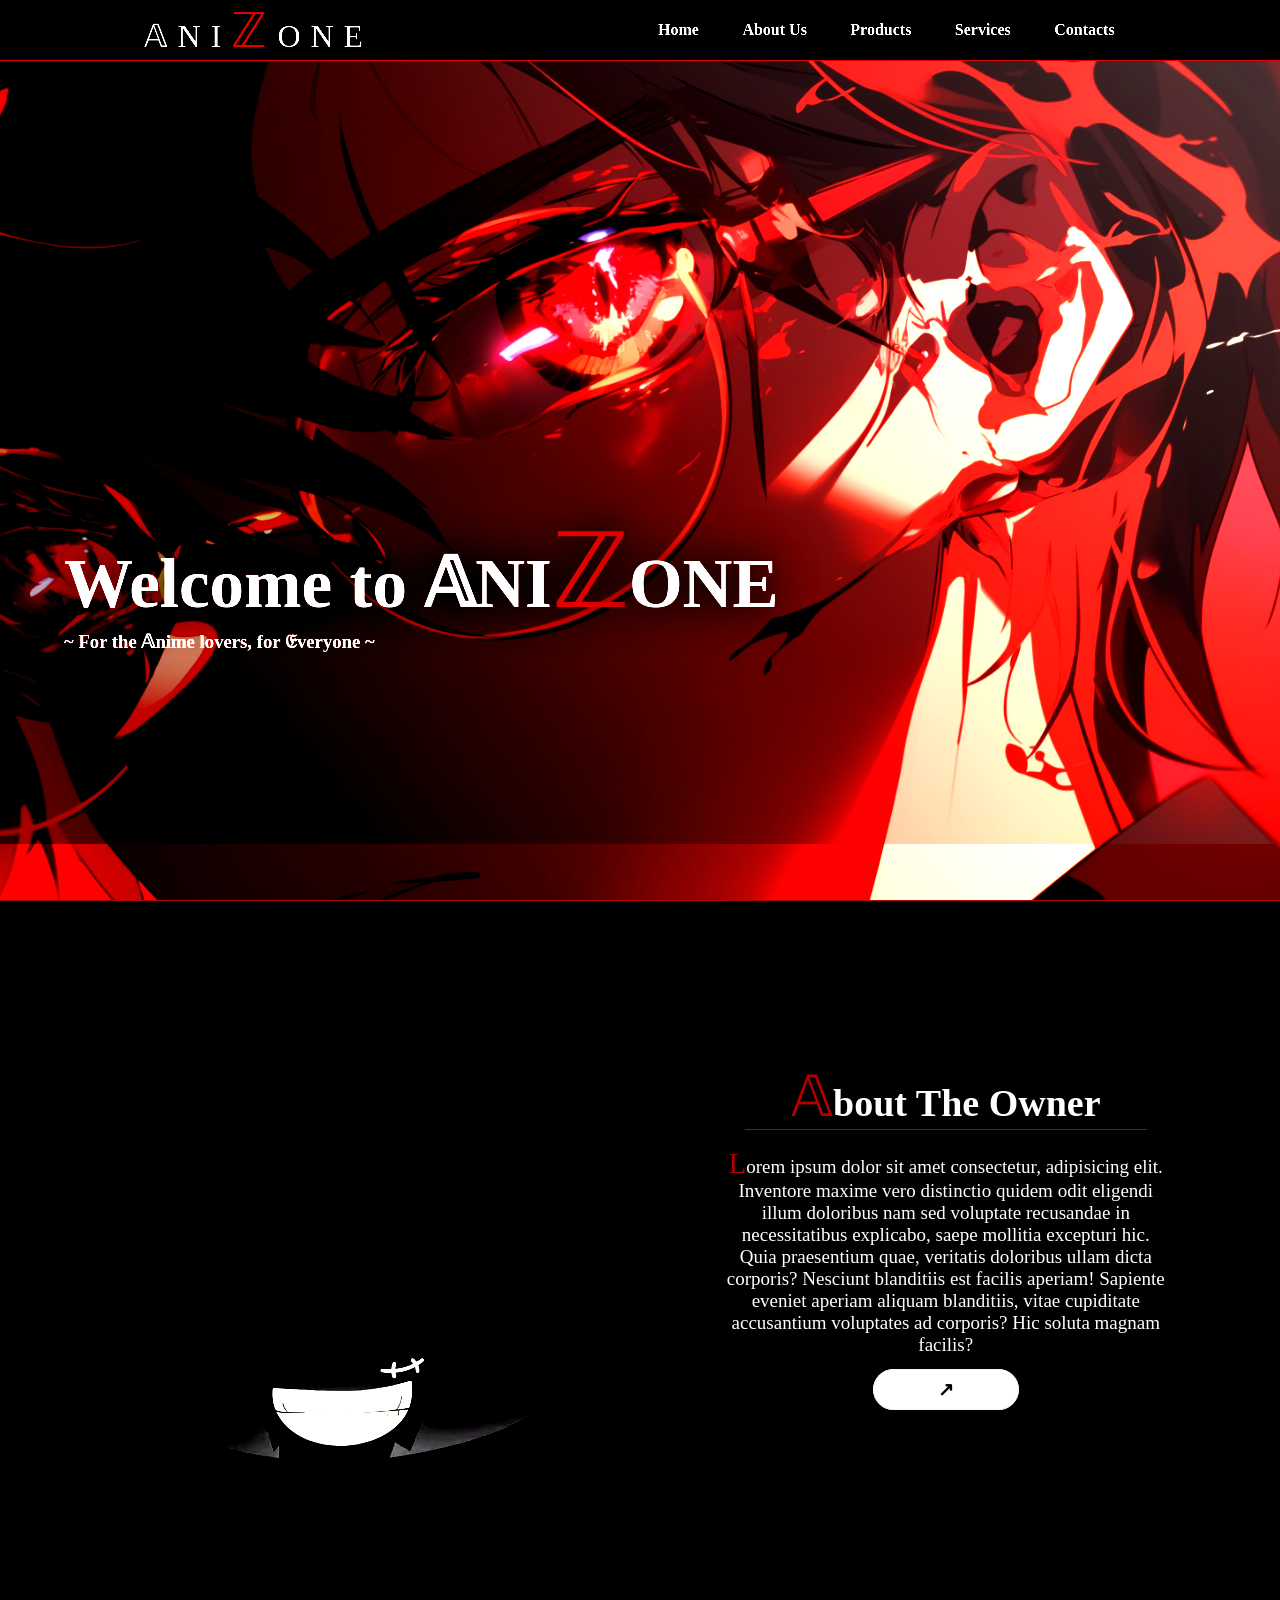
<file: index.html>
<html lang="en">
<head>
    <meta charset="UTF-8">
    <meta name="viewport" content="width=device-width, initial-scale=1.0">
    <title>&Aopf;ni&Zopf;one</title>
    <link rel="shortcut icon" href="Bored.jpg" type="image/x-icon">
    <link rel="stylesheet" href="style.css">
</head>
<body>

    
    <div class="header">
        <div class="home-gradient">
        <div class="nav">
            <div class="logo"><h1>&Aopf;ni<span>&Zopf;</span>one</h1></div>
            <ul class="list-link">
                <div class="close">
                    <h1>&Xscr;</h1>
                </div>
                <li><a href="#me">Home</a></li>
                <li><a href="about.html">About Us</a></li>
                <li><a href="products.html">Products</a></li>
                <li><a href="">Services</a></li>
                <li><a href="">Contacts</a></li>
            </ul>
            <div class="burger">
                <h1>&equiv;</h1>
            </div>
        </div>
        <div class="heading">
            <h1>Welcome to &Aopf;NI<span>&Zopf;</span>ONE</h1>
            <h3>~ For the &Aopf;nime lovers, for &Efr;veryone ~</h3>
        </div>
    </div>
    </div>

    <div id="me">
    <div class="content">
        <div class="left">
            <img src="luff.jpg" alt="">
        </div>
        <div class="right">
            <h1><span>&Aopf;</span>bout The Owner</h1>
            <p><span>L</span>orem ipsum dolor sit amet consectetur, adipisicing elit. Inventore maxime vero distinctio quidem odit eligendi illum doloribus nam sed voluptate recusandae in necessitatibus explicabo, saepe mollitia excepturi hic. Quia praesentium quae, veritatis doloribus ullam dicta corporis? Nesciunt blanditiis est facilis aperiam! Sapiente eveniet aperiam aliquam blanditiis, vitae cupiditate accusantium voluptates ad corporis? Hic soluta magnam facilis?</p><br>
            <div class="btn"><a href="#" target="_blank">&UpperRightArrow;</a></div>
        </div>
    </div>
    </div>


    <script>
        // <![CDATA[  <-- For SVG support
        if ('WebSocket' in window) {
            (function () {
                function refreshCSS() {
                    var sheets = [].slice.call(document.getElementsByTagName("link"));
                    var head = document.getElementsByTagName("head")[0];
                    for (var i = 0; i < sheets.length; ++i) {
                        var elem = sheets[i];
                        var parent = elem.parentElement || head;
                        parent.removeChild(elem);
                        var rel = elem.rel;
                        if (elem.href && typeof rel != "string" || rel.length == 0 || rel.toLowerCase() == "stylesheet") {
                            var url = elem.href.replace(/(&|\?)_cacheOverride=\d+/, '');
                            elem.href = url + (url.indexOf('?') >= 0 ? '&' : '?') + '_cacheOverride=' + (new Date().valueOf());
                        }
                        parent.appendChild(elem);
                    }
                }
                var protocol = window.location.protocol === 'http:' ? 'ws://' : 'wss://';
                var address = protocol + window.location.host + window.location.pathname + '/ws';
                var socket = new WebSocket(address);
                socket.onmessage = function (msg) {
                    if (msg.data == 'reload') window.location.reload();
                    else if (msg.data == 'refreshcss') refreshCSS();
                };
                if (sessionStorage && !sessionStorage.getItem('IsThisFirstTime_Log_From_LiveServer')) {
                    console.log('Live reload enabled.');
                    sessionStorage.setItem('IsThisFirstTime_Log_From_LiveServer', true);
                }
            })();
        }
        else {
            console.error('Upgrade your browser. This Browser is NOT supported WebSocket for Live-Reloading.');
        }
        // ]]>
    </script>

</body>
</html>
</file>
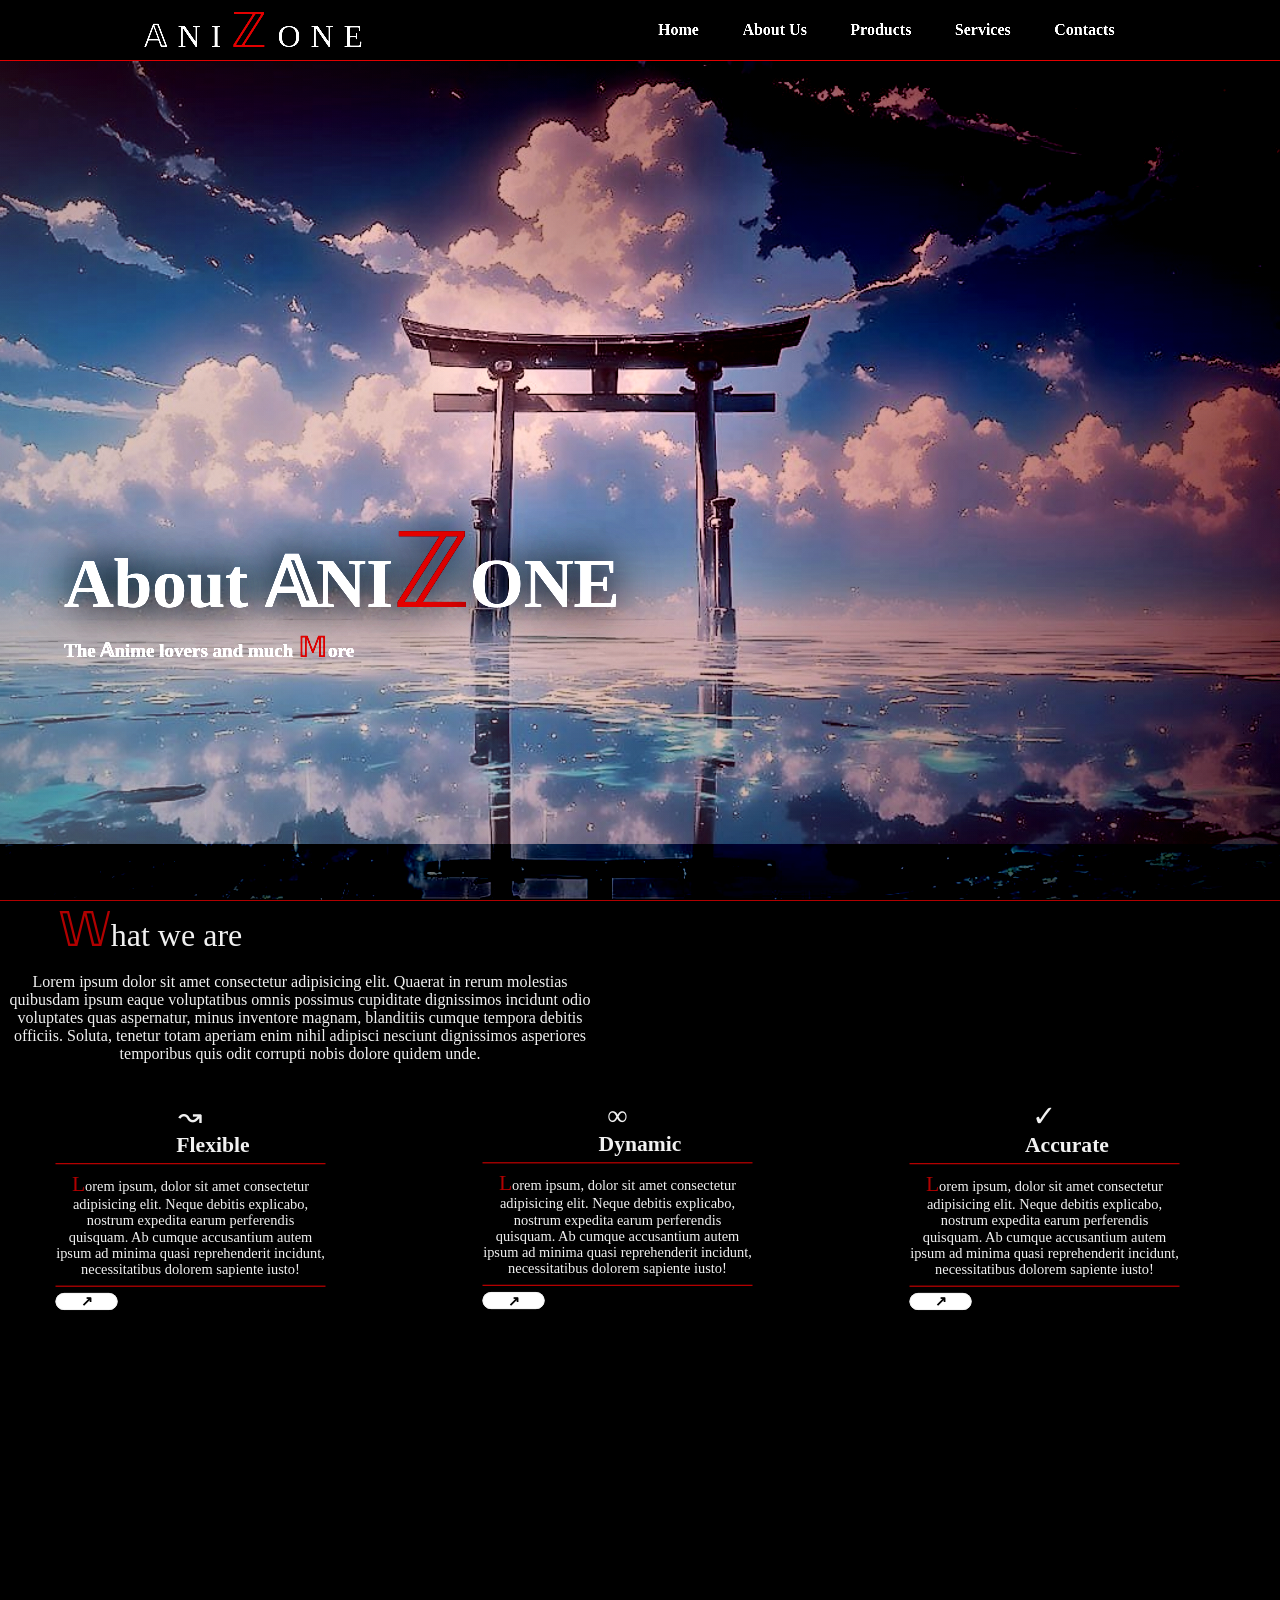
<file: about.html>
<html lang="en">
<head>
    <meta charset="UTF-8">
    <meta name="viewport" content="width=device-width, initial-scale=1.0">
    <title>&Aopf;ni&Zopf;one</title>
    <link rel="stylesheet" href="style.css">
    <link rel="shortcut icon" href="Bored.jpg" type="image/x-icon">
</head>
<body>

        <div class="about_header">
    <div class="about-gradient">
        <div class="nav">
            <div class="logo"><h1>&Aopf;ni<span>&Zopf;</span>one</h1></div>
            <ul class="list-link">
                <div class="close">
                    <h1>&Xfr;</h1>
                </div>
                <li><a href="index.html">Home</a></li>
                <li><a href="#about">About Us</a></li>
                <li><a href="products.html">Products</a></li>
                <li><a href="">Services</a></li>
                <li><a href="">Contacts</a></li>
            </ul>
            <div class="burger">
                <h1>&equiv;</h1>
            </div>
        </div>

        <div class="about_heading">
            <h1>About &Aopf;NI<span>&Zopf;</span>ONE</h1>
            <h3>The &Aopf;nime lovers and much <span>&Mopf;</span>ore</h3>
        </div>

         </div>
    </div>

    <div id="about">
    <div class="about_content">
        <h1><span>&Wopf;</span>hat we are</h1>
        <p>Lorem ipsum dolor sit amet consectetur adipisicing elit. Quaerat in rerum molestias quibusdam ipsum eaque voluptatibus omnis possimus cupiditate dignissimos incidunt odio voluptates quas aspernatur, minus inventore magnam, blanditiis cumque tempora debitis officiis. Soluta, tenetur totam aperiam enim nihil adipisci nesciunt dignissimos asperiores temporibus quis odit corrupti nobis dolore quidem unde.</p>
        <div class="about_container">
            <div class="self-1">
                <h1>&rightsquigarrow;</h1>
                <h2>Flexible</h2>
                <p><span>L</span>orem ipsum, dolor sit amet consectetur adipisicing elit. Neque debitis explicabo, nostrum expedita earum perferendis quisquam. Ab cumque accusantium autem ipsum ad minima quasi reprehenderit incidunt, necessitatibus dolorem sapiente iusto!</p>
                <div class="btn"><a href="#" target="_blank">&UpperRightArrow;</a></div>
            </div>

            <div class="self-1">
                <h1>&infin;</h1>
                <h2>Dynamic</h2>
                <p><span>L</span>orem ipsum, dolor sit amet consectetur adipisicing elit. Neque debitis explicabo, nostrum expedita earum perferendis quisquam. Ab cumque accusantium autem ipsum ad minima quasi reprehenderit incidunt, necessitatibus dolorem sapiente iusto!</p>
                <div class="btn"><a href="#" target="_blank">&UpperRightArrow;</a></div>
            </div>

            <div class="self-1">
                <h1>&check;</h1>
                <h2>Accurate</h2>
                <p><span>L</span>orem ipsum, dolor sit amet consectetur adipisicing elit. Neque debitis explicabo, nostrum expedita earum perferendis quisquam. Ab cumque accusantium autem ipsum ad minima quasi reprehenderit incidunt, necessitatibus dolorem sapiente iusto!</p>
                <div class="btn"><a href="#" target="_blank">&UpperRightArrow;</a></div>
            </div>
            
        </div>
    </div>
    </div>

</body>
</html>
</file>
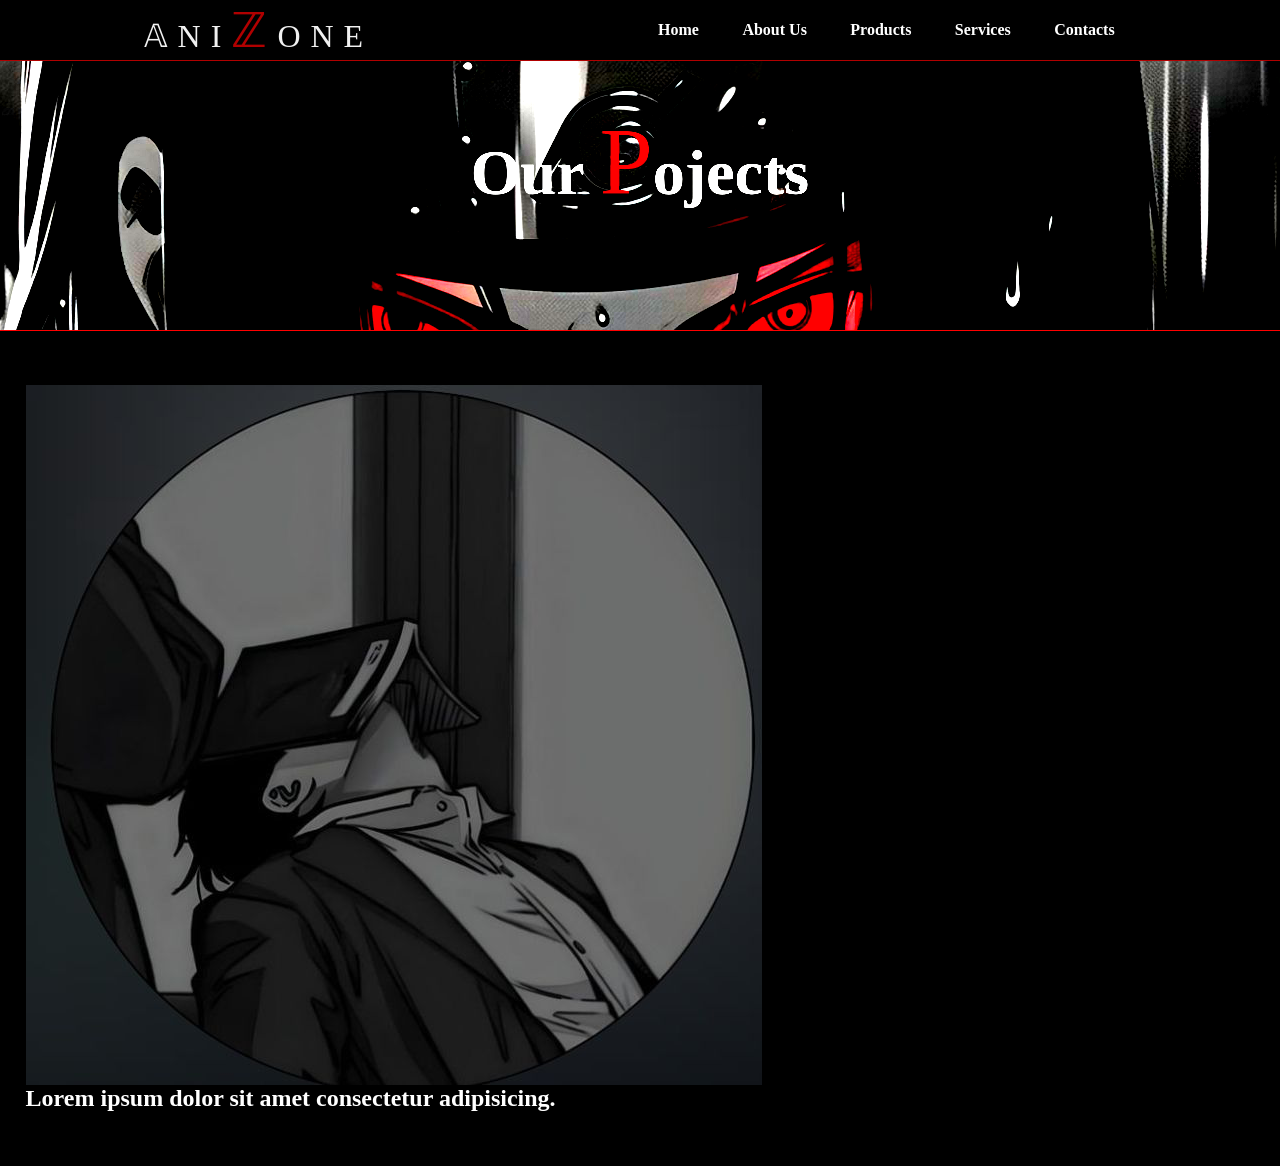
<file: products.html>
<html lang="en">
<head>
    <meta charset="UTF-8">
    <meta name="viewport" content="width=device-width, initial-scale=1.0">
    <title>&Aopf;ni&Zopf;one</title>
    <link rel="shortcut icon" href="Bored.jpg" type="image/x-icon">
    <link rel="stylesheet" href="style.css">
</head>
<body>

        <div class="nav">
            <div class="logo"><h1>&Aopf;ni<span>&Zopf;</span>one</h1></div>
            <ul class="list-link">
                <div class="close">
                    <h1>&Xfr;</h1>
                </div>
                <li><a href="index.html">Home</a></li>
                <li><a href="about.html">About Us</a></li>
                <li><a href="">Products</a></li>
                <li><a href="">Services</a></li>
                <li><a href="">Contacts</a></li>
            </ul>
            <div class="burger">
                <h1>&equiv;</h1>
            </div>    
        </div>
    </div>

    <div class="project_head">
        <div class="project_imaging">
            <h1>Our <span>P</span>ojects</h1>
        </div>
    </div>    

    <div id="gallery">
    <div class="project_gallery">

        <div class="self_img">
            <img src="Bored.jpg" alt="" class="img">
            <h2>Lorem ipsum dolor sit amet consectetur adipisicing.</h2>
        </div>

    </div>
    </div>

</body>
</html>
</file>
<file: style.css>
*{
    margin: 0;
    padding: 0;
    box-sizing: border-box;
    font-family: papyrus;
    scroll-behavior: smooth;
}

/* --------------------Home------------------ */

.header{
    background: url('anime-eyes-illustration.jpg');
    background-repeat: no-repeat;
    background-attachment: fixed;
    background-position: center;
    background-size: cover;
    filter: contrast(2);
    height: 100vh;
}

.home-gradient{
    background: linear-gradient(45deg,  rgba(0, 0, 0, 0.425), rgba(255, 255, 255, 0.308));
}

span{
    color: #b10000;
    font-size: 1.5em;
    font-weight: 500;
}

.nav{
    padding: 2px 12px;
    display: flex;
    justify-content: space-around;
    align-items: center;
    background-color: #000000;
    border-bottom: solid 1px #b10000;
    color: rgb(255, 255, 255);
}

.logo h1{
    color: #f1f1f1;
    text-transform: uppercase;
    letter-spacing: 10px;
    font-weight: 100;
}

.list-link{
    list-style: none;
    display: flex;
    justify-content: space-around;
    width: 500px;
}

.nav a{
    text-decoration: none;
    color: #ffffff;
    transition: ease-in-out .5s;
    font-weight: 700;
}

.nav a:hover{
    color: #b10000;
}

.burger{
    display: none;
}

.close{
    display: none;
}

.heading{
    height: 87vh;
    padding:  50vh 0 4vh 5vw;
    color: #ffffff;
}

.heading h1{
    font-size: 69px;
    text-shadow: 0 0 5vh  rgb(0, 0, 0);
}

.content{
    display: flex;
    flex-direction: row;
    padding: 0 2vw;
    height: 100vh;
    background: #000000;
    border-top: 1px solid #b10000;
    color: #ffffff;
    justify-content: space-around;
    place-items: center;
}

.content .left{
    margin: 1vh 4vw;
    padding: 1vh 2vw;
    display: flex;
    height: 70vh;
    width: 50vw;
    align-items: center;
    justify-content: center;
}

.content .right{
    margin: 0 4vw;
    padding: 1vh 3vw;
    height: 70vh;
    width: 50vw;
    text-align: center;
    font-size: 19px;
    align-items: center;
    justify-content: space-around;
}

.content img{
    height: 50vh;
    filter: contrast(3);
}

.content h1{
    margin: 2vh;
    border-bottom: solid 1px #b10000;
}

.content a{
    padding: 1vh 5vw;
    text-decoration: none;
    border: solid 1px #f1f1f1;
    border-radius: 95px;
    font-weight: 700;
    background: rgb(255, 255, 255);
    color: #000000;
    transition: ease-in-out .5s;
}

.content a:hover{
    background: #00000000;
    border: solid 1px #f1f1f100;
   box-shadow: 0 0 1vh 0 rgba(192, 0, 0, 0.795);
    color: #ffffff;
}

/* ------------------------------About----------------------------- */

.about-gradient{
    background: linear-gradient(45deg , rgba(255, 255, 255, 0.384), rgba(112, 0, 0, 0.39) );
}

.about_header{
    background: url('bg\ \(2\).jpg');
    background-repeat: no-repeat;
    background-attachment: fixed;
    background-position: center;
    background-size: cover;
    filter: contrast(2);
    height: 100vh;
}

.about_heading{
    height: 87vh;
    padding:  50vh 0 0 5vw;
    color: #ffffff;
}

.about_heading h1{
    font-size: 69px;
    text-shadow: 0 0 5vh black;
}

.about_heading h3{
    font-size: 19px;
}

.about_content{
    background: #000000;
    border-top: 1px solid #b10000;
    color: #f1f1f1;
    height: 100vh;
}

.about_content h1{
    text-align: center;
    justify-self: center;
    width: 300px;
    font-weight: 200;
}

.about_content p{
    margin: 7px 0;
    padding: 9px 0;
    width: 600px;
    text-align: center;
    justify-self: center;
}

.about_container{
    margin: 1vh 0;
    display: flex;
    flex-direction: row;
    height: 350px;
    width: 100%;
    justify-content: center;
    align-items: center;
}

.about_container .self-1{
    margin: 1vh 3vw;
    width: 400px;
    height: 100%;
    place-items: center;
    border-radius: 25px;
    transform: scale(.9);
    transition: ease-in-out .5s;
}

.about_container .self-1:hover{
    background: #b100005e;
    transform: scale(1.01);
}

.about_container .self-1 h2{
    text-align: center;
}


.about_container .self-1 p{
    border-top: solid 1px red;
    border-bottom: solid 1px red;
    text-align: center;
    width: 300px;
}

 .self-1 .btn a{
    padding: 0 27px;
    text-decoration: none;
    border: solid 1px #f1f1f1;
    border-radius: 95px;
    font-weight: 700;
    background: rgb(255, 255, 255);
    color: #000000;
    transition: ease-in-out .3s;
}

.self-1 .btn a:hover{
    background: #000000;
    border: solid 1px #f1f1f100;
   box-shadow: 0 0 1vh 0 rgba(192, 0, 0, 0.795);
    color: #ffffff;
}

/* -----------------------------Projects--------------------------------- */

.project_head{
    padding: 5vh 0;
    height: 30vh;
    justify-content: center;
    align-items: center;
    background: url('uchiha.jpg') center fixed no-repeat;
    background-size: cover;
    filter: contrast(3);
    border-bottom: solid 1px #b10000;
}

.project_head h1{
    text-align: center;
    color: #ffffff;
    font-size: 4em;
}

.project_gallery{
    display: flex;
    flex-direction: row;
    gap: 32px;
    padding: 6vh 2vw;
    background: #000000;
    color: #ffffff;
}

.project_gallery .self-img .img{
    height:200px;
    border: solid wheat 2px;
}



/* ----------------------------Media Display----------------------- */

@media screen and (max-width:768px){

    body{
        z-index: 1;
        width: 100vw;
    }

   .list-link{
    position: fixed;
    z-index: 3;
    right: 0;
    height: 100vh;
    top: 0vh;
    width: 30%;
    background: rgb(0, 0, 0);
    border-left: 1px solid #ffffff;
    display: flex;
    flex-direction: column;
    align-items: center;
    overflow: hidden;
   }

   .burger{
    display: flex;
    font-size: 30px;
   }

   .close{
    margin-right: 15vw;
    display: inline;
    font-size: 30px;
   }

   .heading{
    margin-top: 60vh;
    color: #ffffff;
    width: 300px;
   }

   .heading h1{
    font-size: 35px;
   }

   .heading h3{
    display: none;
   }

   .content{
    display: flex;
    flex-direction: column;
    padding: 2vh 2vw;
    height: fit-content;
    justify-content: space-around;
    place-items: center;
  }

  .content .right{
    margin: 1vh 4vw;
    padding: 1vh 3vw;
    text-align: center;
    font-size: 18px;
    width: 600px;
    justify-content: space-around;
  }

  .content img{
    height: 35vh;
  }

  .content a{
    padding: 5px 50px;
  }




}
</file>
